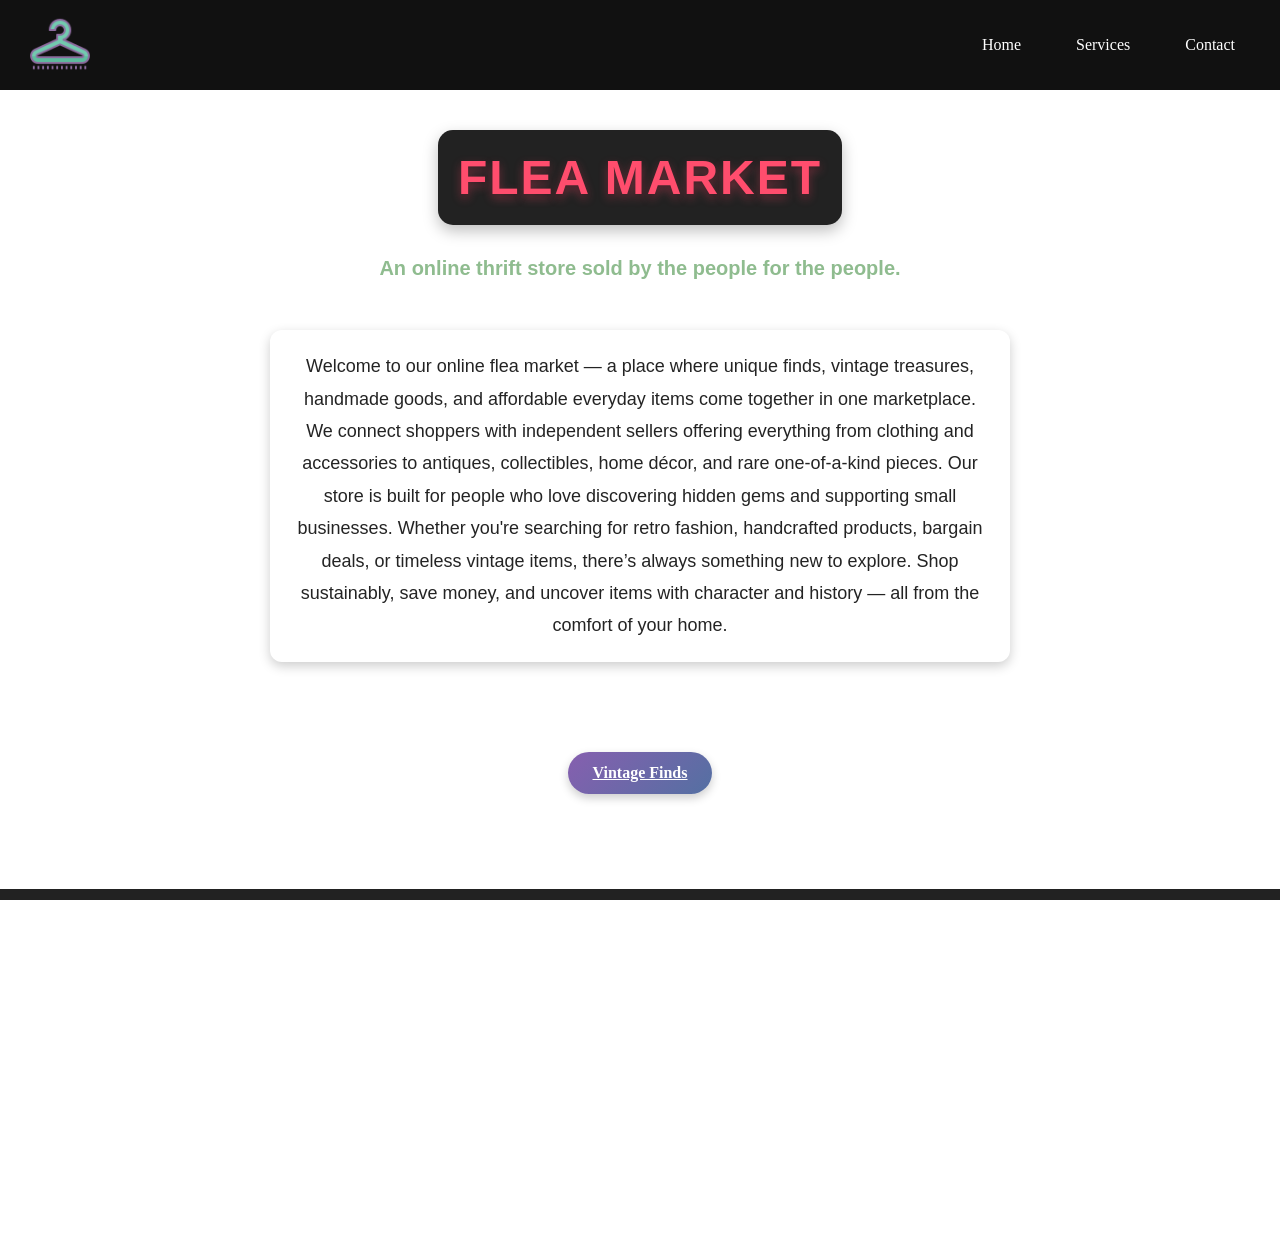
<file: index.html>
<!doctype html>
<html lang="en">
  <head>
    <meta charset="UTF-8" />
    <meta name="viewport" content="width=device-width, initial-scale=1.0" />
    <link rel="stylesheet" href="style.css" />
    <script src="script.js" defer></script>
    <title>Flea Market</title>
  </head>
  <body>
    <nav aria-label="Main navigation">
      <div class="logo">
        <img
          src="img/icons8-hanger-64.png"
          alt="Website Logo"
          style="width: 60px; height: auto"
        />
      </div>
      <ul class="nav-links">
        <li>
          <a href="index.html">Home</a>
        </li>
        <li>
          <a href="services.html">Services</a>
        </li>
        <li>
          <a href="contact.html">Contact</a>
        </li>
      </ul>
    </nav>

    <header>
      <h1 class="title">Flea Market</h1>

      <h2 class="description">
        An online thrift store sold by the people for the people.
      </h2>

      <p>
        Welcome to our online flea market — a place where unique finds, vintage
        treasures, handmade goods, and affordable everyday items come together
        in one marketplace. We connect shoppers with independent sellers
        offering everything from clothing and accessories to antiques,
        collectibles, home décor, and rare one-of-a-kind pieces. Our store is
        built for people who love discovering hidden gems and supporting small
        businesses. Whether you're searching for retro fashion, handcrafted
        products, bargain deals, or timeless vintage items, there’s always
        something new to explore. Shop sustainably, save money, and uncover
        items with character and history — all from the comfort of your home.
      </p>
    </header>

    <main>
      <div class="services-options">
        <a href="services.html" class="btn" aria-label="Find vintage"
          >Vintage Finds</a
        >
      </div>
    </main>
    <footer>
      <div class="footer-container">
        <h3>Flea Market</h3>

        <p>Buy, sell, and discover unique items online.</p>

        <ul class="footer-links">
          <li><a href="index.html">Home</a></li>
          <li><a href="services.html">Shop</a></li>
          <li><a href="contact.html">Contact</a></li>
        </ul>

        <p class="copyright">© 2026 Flea Market. All rights reserved.</p>
      </div>
    </footer>
  </body>
</html>
</file>
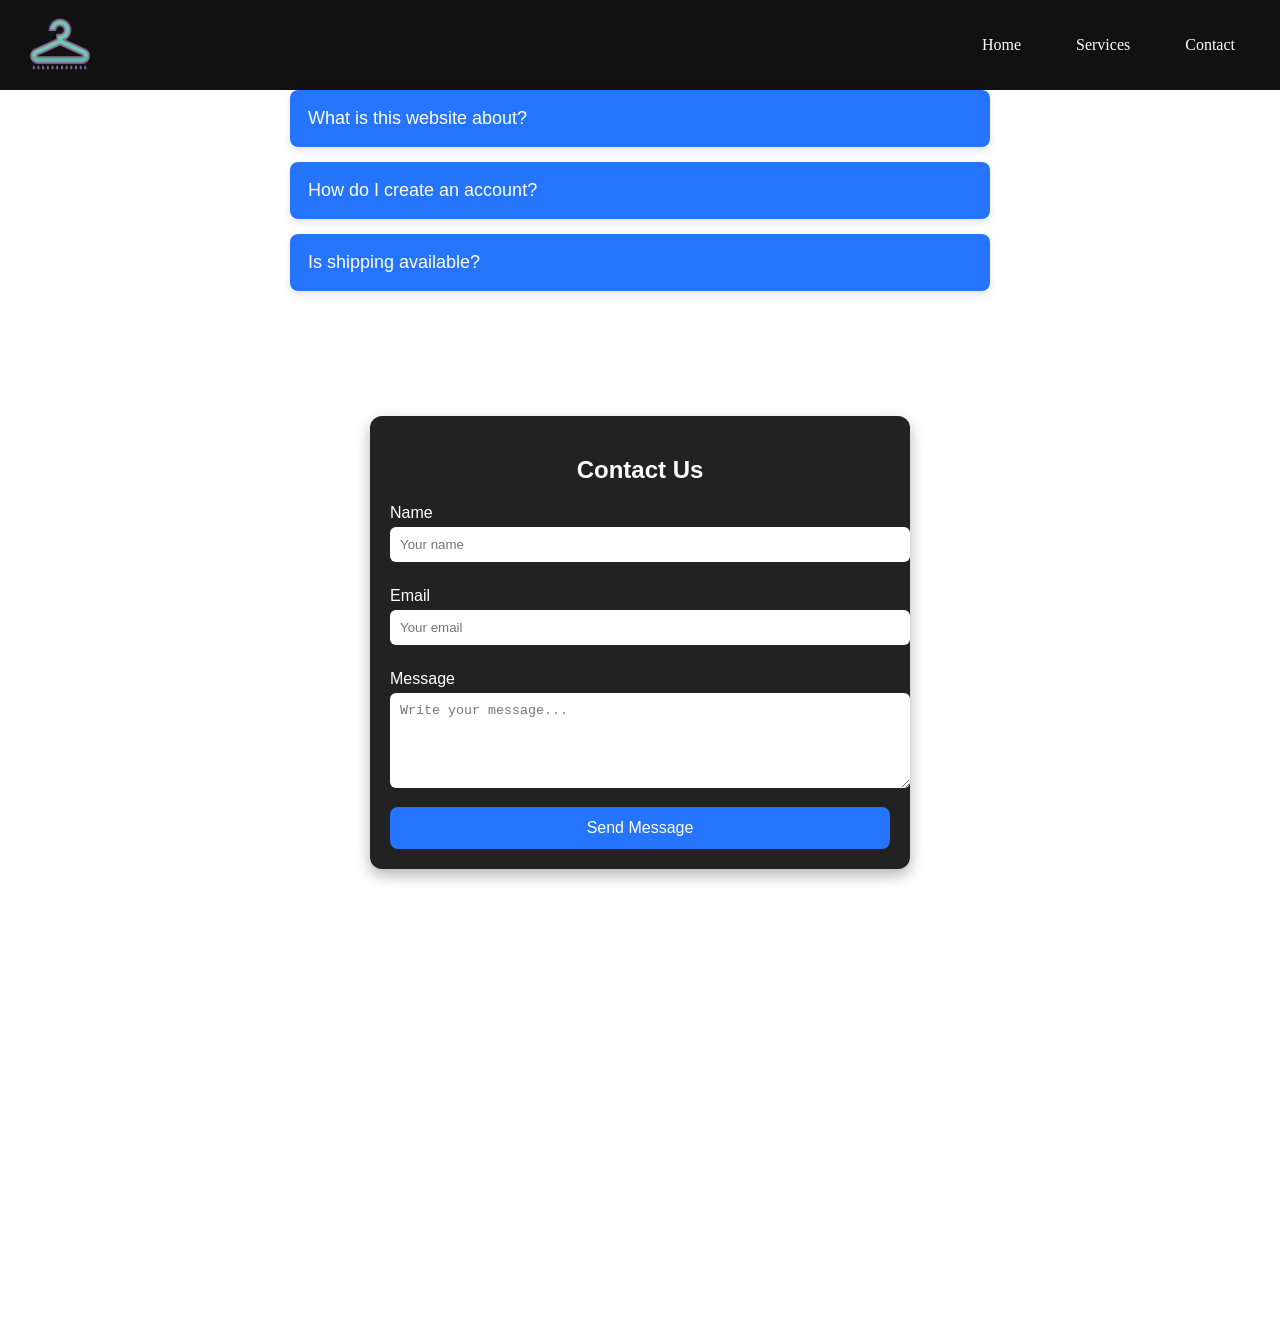
<file: contact.html>
<!doctype html>
<html lang="en">
  <head>
    <meta charset="UTF-8" />
    <meta name="viewport" content="width=device-width, initial-scale=1.0" />
    <link rel="stylesheet" href="style.css" />
    <script src="script.js" defer></script>
    <title>Contact</title>
  </head>
  <body>
    <nav aria-label="Main navigation">
      <div class="logo">
        <img
          src="img/icons8-hanger-64.png"
          alt="Website Logo"
          style="width: 60px; height: auto"
        />
      </div>
      <ul class="nav-links">
        <li>
          <a href="index.html">Home</a>
        </li>
        <li>
          <a href="services.html">Services</a>
        </li>
        <li>
          <a href="contact.html">Contact</a>
        </li>
      </ul>
    </nav>

    <header>
      <div class="faq-container">

  <div class="faq-item">
    <button class="faq-question">
      What is this website about?
    </button>

    <div class="faq-answer">
      This website allows users to buy and sell products online.
    </div>
  </div>

  <div class="faq-item">
    <button class="faq-question">
      How do I create an account?
    </button>

    <div class="faq-answer">
      Click the sign up button and fill out the registration form.
    </div>
  </div>

  <div class="faq-item">
    <button class="faq-question">
      Is shipping available?
    </button>

    <div class="faq-answer">
      Yes, shipping is available for selected sellers and products.
    </div>
  </div>

</div>
    </header>
    <main>
      <form class="contact-form">
        <h2>Contact Us</h2>

        <label for="name" aria-required="true">Name</label>
        <input
          type="text"
          id="name"
          name="name"
          placeholder="Your name"
          required
        />

        <label for="email" aria-required="true">Email</label>
        <input
          type="email"
          id="email"
          name="email"
          placeholder="Your email"
          required
        />

        <label for="message" aria-required="true">Message</label>
        <textarea
          id="message"
          name="message"
          placeholder="Write your message..."
          rows="5"
          required
        ></textarea>

        <button type="submit">Send Message</button>
      </form>
    </main>
    <footer>
      <div class="footer-container">
        <h3>Flea Market</h3>

        <p>Buy, sell, and discover unique items online.</p>

        <ul class="footer-links">
          <li><a href="index.html">Home</a></li>
          <li><a href="services.html">Shop</a></li>
          <li><a href="contact.html">Contact</a></li>
        </ul>

        <p class="copyright">© 2026 Flea Market. All rights reserved.</p>
      </div>
    </footer>
  </body>
</html>
</file>
<file: style.css>
html, body {
  margin: 0;
  height: 100%;
  overflow: auto;
}

/* NAV CONTAINER */
nav {
    display: flex;
    align-items: center;
    justify-content: space-between;
    background-color: #111;
    padding: 15px 30px;
}

.nav-container {
      display: flex;
      justify-content: space-between;
      align-items: center;
      flex-wrap: wrap;
      background-color: white;
    }

.nav-links a {
      color: white;
      text-decoration: none;
      padding: 10px 15px;
      border-radius: 6px;
      transition: 0.3s;
    }

  .nav-links a:hover {
      background: #2575fc;
    }


/* LOGO AREA */
nav .logo {
    display: flex;
    align-items: center;
    gap: 10px;
}

nav .logo img {
    width: 45px;
    height: 45px;
    object-fit: contain;
}

nav ul {
    list-style: none; 
    display: flex;
    gap: 25px;
    margin: 0;
    padding: 0;
}

/* Main Body */
main {
    padding:70px 40px;
}

.title {
    font-size: 48px;
  font-weight: bold;
  text-align: center;
  color: #ff4d6d;
  font-family: 'Poppins', sans-serif;
  letter-spacing: 2px;
  text-transform: uppercase;
  margin-top: 40px;

  text-shadow:
    0 2px 5px rgba(0,0,0,0.2),
    0 4px 10px rgba(255,77,109,0.4);

  background-color: #222;
  padding: 20px;
  border-radius: 15px;
  width: fit-content;
  margin-left: auto;
  margin-right: auto;

  box-shadow: 0 6px 15px rgba(0,0,0,0.25);
}

.description {
    text-align:center; 
    font-family: Arial; 
    font-size:20px; 
    margin-bottom:50px; 
    color: darkseagreen;
}

p {
  font-size: 18px;
  line-height: 1.8;
  color: #000000dc;
  background: rgba(255, 255, 255, 0.08);
  padding: 20px;
  border-radius: 12px;
  max-width: 700px;
  margin: 20px auto;
  text-align: center;
  font-family: 'Segoe UI', sans-serif;
  backdrop-filter: blur(6px);
  box-shadow: 0 4px 12px rgba(0,0,0,0.2);
}

.services-options {
    list-style: none; 
    display: flex; flex-direction: row; 
    align-items: center; 
    justify-content: center; 
    gap: 20px; 
    padding-bottom: 25px; 
    margin: 0;
}

.btn {
  background: linear-gradient(135deg, #865faf, #5470a2);
  color: white;
  border: none;
  padding: 12px 25px;
  font-size: 16px;
  font-weight: bold;
  border-radius: 30px;
  cursor: pointer;
  transition: 0.3s ease;
  box-shadow: 0 4px 10px rgba(0,0,0,0.2);
}

button:hover {
  transform: translateY(-3px);
  box-shadow: 0 6px 14px rgba(0,0,0,0.3);
}

button:active {
  transform: scale(0.98);
}

.product {
    display:flex;
      gap:30px;
      justify-content:center;
      flex-wrap:wrap;
}

.product-card {
    background:white;
        width:280px;
        border-radius:10px;
        overflow:hidden;
        box-shadow:0 4px 10px rgba(0,0,0,0.1);
}

.product-card img {
    width:100%; 
    height:320px; 
    object-fit:cover;
}

.product-card-desc-box {
    padding:20px
}

.product-card-desc {
    color:#777;
}

.product-card-price {
    font-size:20px; font-weight:bold;
}

/* FOOTER */

footer {
  background: #222;
  color: white;
  padding: 40px 20px;
  text-align: center;
}

.footer-container {
  max-width: 1000px;
  margin: auto;
}

.footer-links {
  list-style: none;
  padding: 0;
  margin: 20px 0;
  display: flex;
  justify-content: center;
  gap: 20px;
  flex-wrap: wrap;
}

.footer-links a {
  color: white;
  text-decoration: none;
}

.footer-links a:hover {
  color: #2575fc;
}


/* CONTACT FORM CSS */
.contact-form {
  max-width: 500px;
  margin: 40px auto;
  padding: 20px;
  background: #222;
  color: white;
  border-radius: 12px;
  font-family: Arial, sans-serif;
  box-shadow: 0 6px 15px rgba(0,0,0,0.3);
}

.contact-form h2 {
  text-align: center;
  margin-bottom: 20px;
}

.contact-form label {
  display: block;
  margin-top: 10px;
  margin-bottom: 5px;
}

.contact-form input,
.contact-form textarea {
  width: 100%;
  padding: 10px;
  border: none;
  border-radius: 6px;
  margin-bottom: 15px;
}

.contact-form button {
  width: 100%;
  padding: 12px;
  background: #2575fc;
  color: white;
  border: none;
  border-radius: 8px;
  font-size: 16px;
  cursor: pointer;
}

.contact-form button:hover {
  background: #1b5edc;
}

/* MOBILE RESPONSIVE */

@media (max-width: 768px) {
      nav {
        flex-direction: column;
        align-items: flex-start;
      }
       .nav-links {
        width: 100%;
        flex-direction: column;
        margin-top: 15px;
      }
      .nav-links a {
        width: 100%;
        box-sizing: border-box;
      }
    }

    /* JAVASCRIPT CSS */

    .gallery {
      display: flex;
      flex-wrap: wrap;
      justify-content: center;
      gap: 15px;
      margin-top: 20px;
    }

    .gallery img {
      width: 220px;
      height: 160px;
      object-fit: cover;
      border-radius: 10px;
      cursor: pointer;
      transition: 0.3s;
      box-shadow: 0 4px 10px rgba(0,0,0,0.2);
    }

    .gallery img:hover {
      transform: scale(1.05);
    }

    button {
      padding: 12px 20px;
      border: none;
      background: #2575fc;
      color: white;
      border-radius: 6px;
      cursor: pointer;
      font-size: 16px;
    }

    .faq-container {
      max-width: 700px;
      margin: auto;
    }

    .faq-item {
      background: white;
      margin-bottom: 15px;
      border-radius: 8px;
      overflow: hidden;
      box-shadow: 0 4px 10px rgba(0,0,0,0.1);
    }

    .faq-question {
      width: 100%;
      padding: 18px;
      border: none;
      background: #2575fc;
      color: white;
      text-align: left;
      font-size: 18px;
      cursor: pointer;
    }

    .faq-answer {
      display: none;
      padding: 18px;
      background: white;
      color: #333;
      line-height: 1.6;
    }

    .faq-answer.show {
      display: block;
    }
</file>
